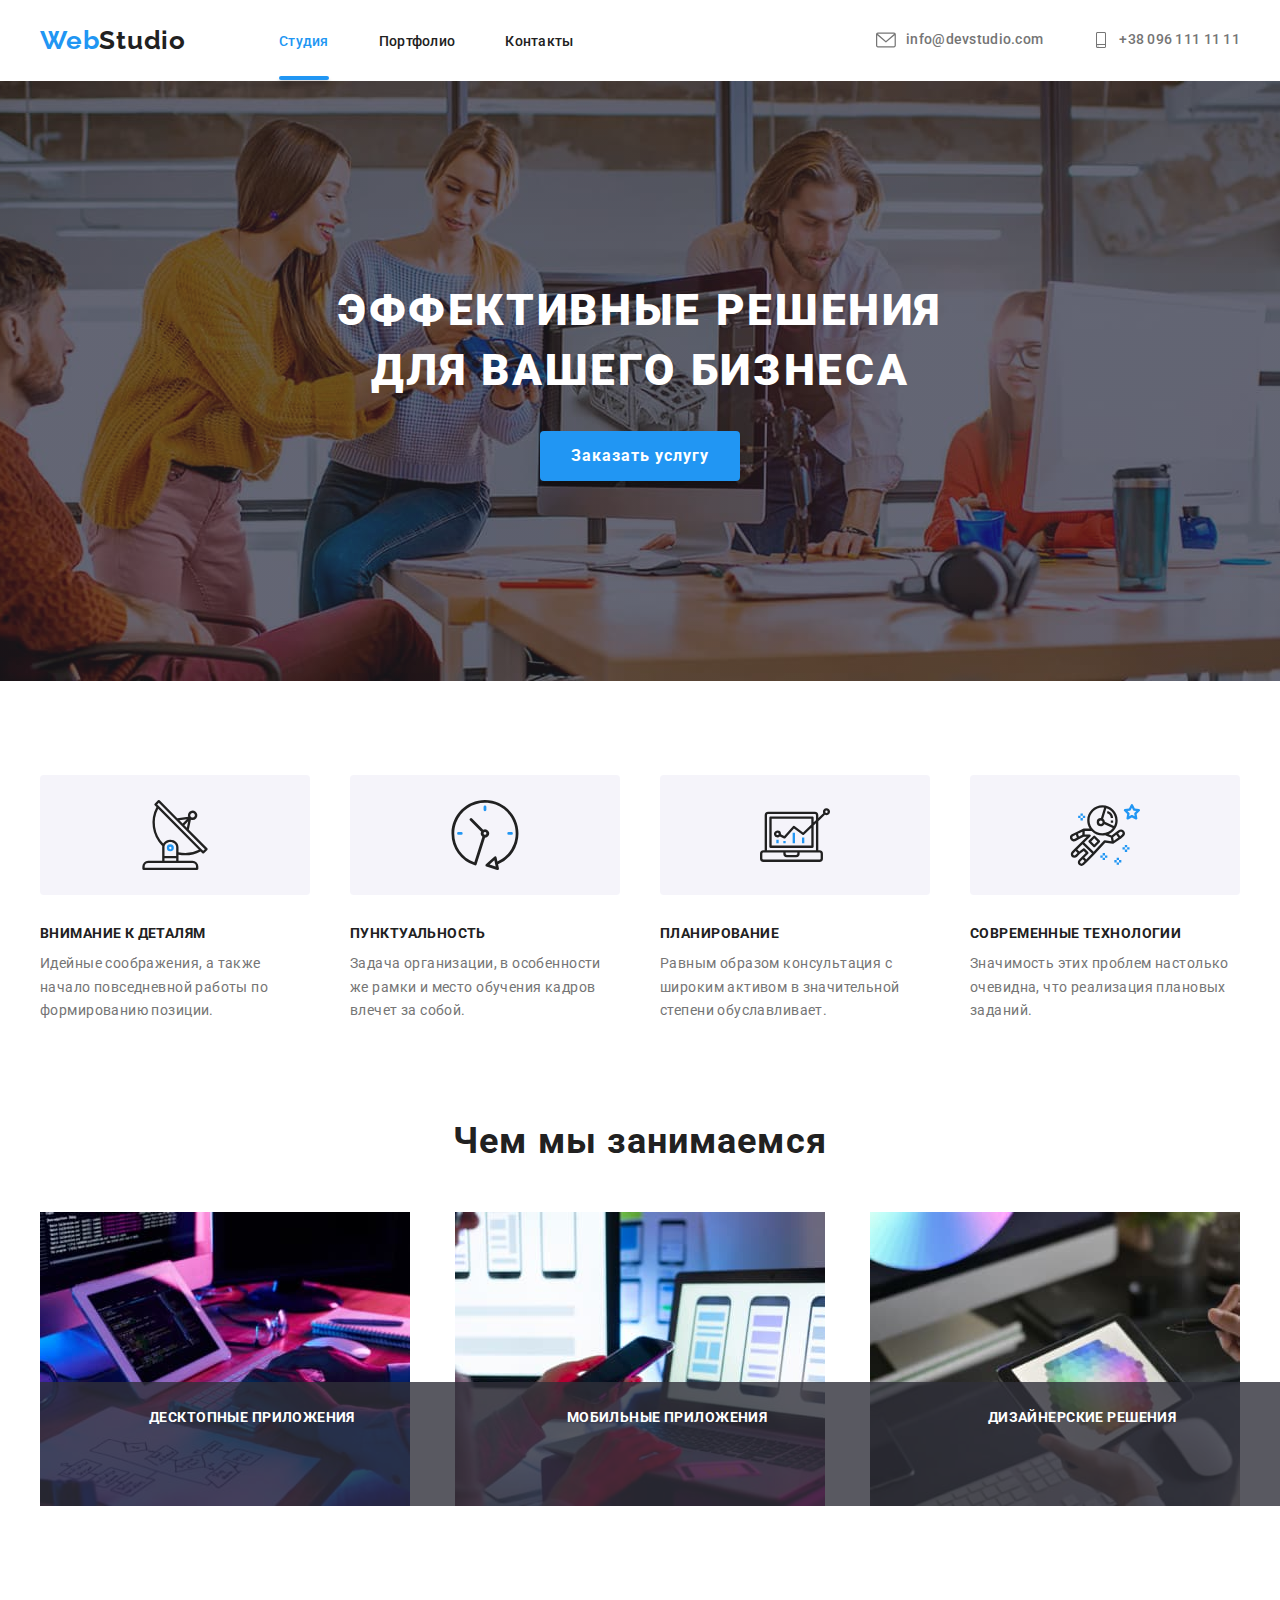
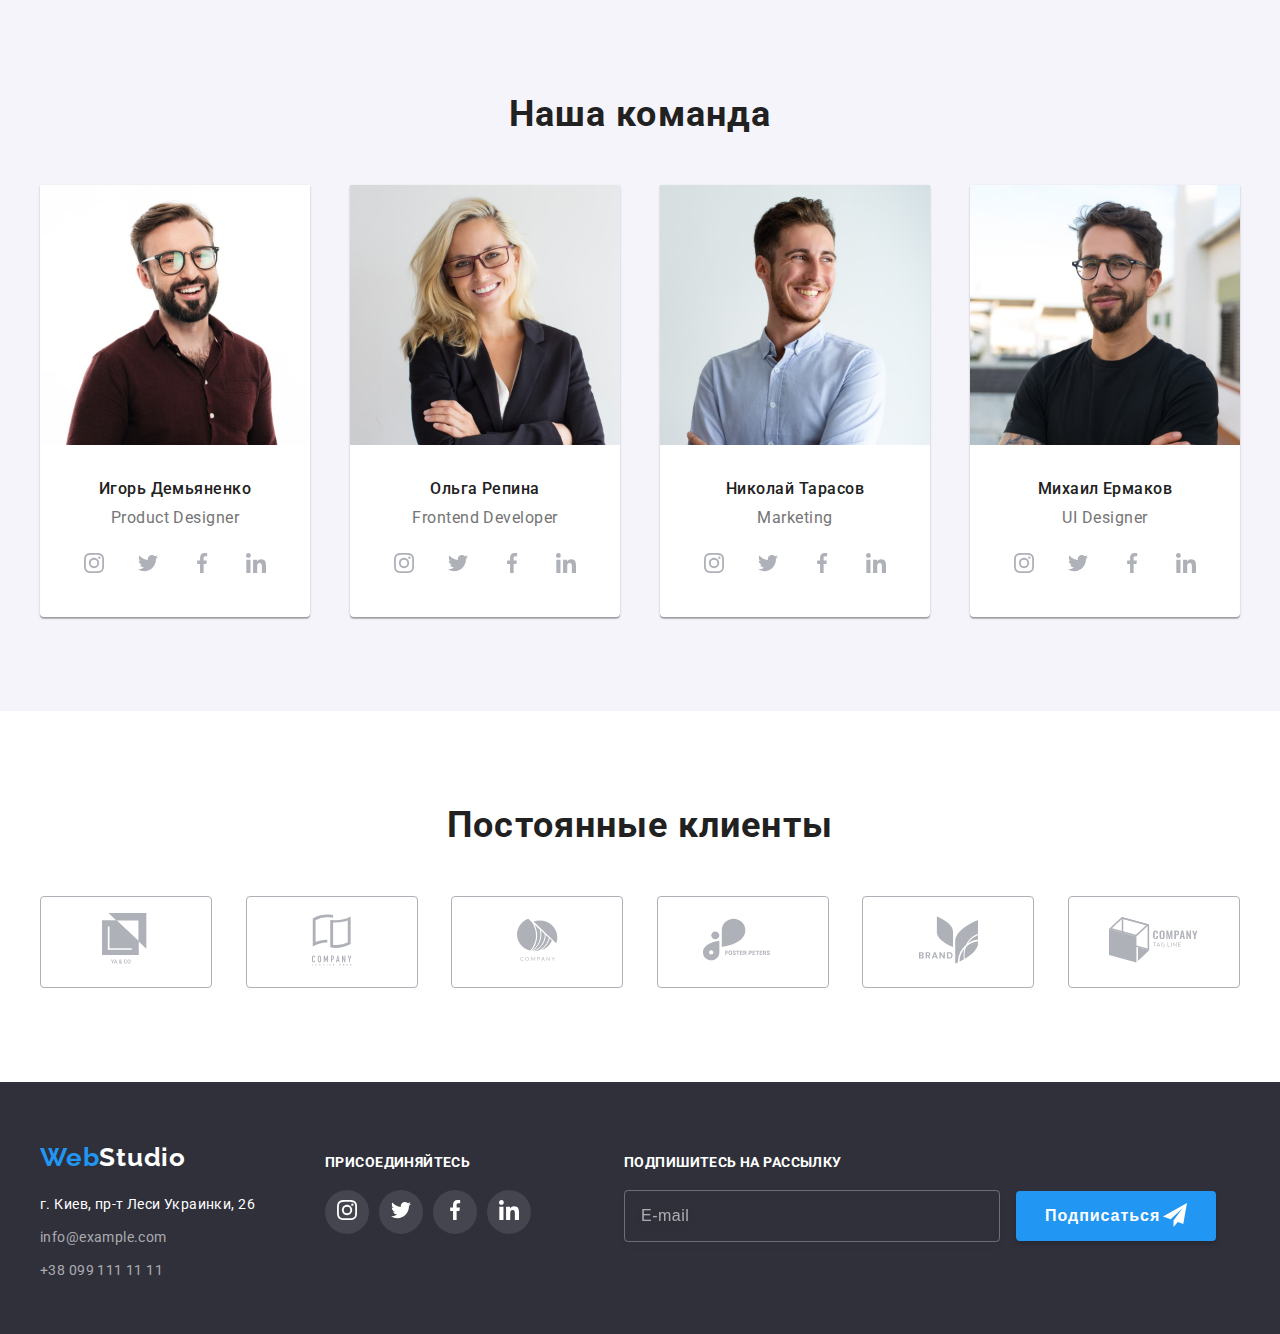
<file: index.html>
<!DOCTYPE html>
<html lang="ru">
<head>
    <meta charset="UTF-8">
    <meta name="viewport" content="width=device-width, initial-scale=1.0">
    <title>WebStudio</title>
    <link rel="stylesheet" href="https://cdnjs.cloudflare.com/ajax/libs/modern-normalize/1.0.0/modern-normalize.min.css"
        integrity="sha512-ISS7cAi1PEhQ8jnbJpJZMd29NlhNj4AWYyLOSp2CE/CsHxTCu+r+t0D2yoJudVrd0/8fTVPUVDzY5Tvli75u/g=="
        crossorigin="anonymous" />
    <link rel="preconnect" href="https://fonts.gstatic.com">
    <link href="https://fonts.googleapis.com/css2?family=Raleway:wght@700&family=Roboto:wght@400;500;700;900&display=swap"
        rel="stylesheet">
    <link rel="stylesheet" href="https://cdnjs.cloudflare.com/ajax/libs/animate.css/4.1.1/animate.min.css" />
    <link rel="stylesheet" href="./css/styles.css">
</head>
<body>
    <header class="header">
        <div class="container">
            <nav class="menu">
                <a href="./index.html" class="logo" aria-label="Логотип">  <span class="accent">Web</span><span>Studio</span>
                </a>
                <ul class="list-no-style">
                    <li><a class="link active" href="./index.html">Студия</a></li>
                    <li><a class="link" href="./portfolio.html">Портфолио</a></li>
                    <li><a class="link" href="#">Контакты</a></li>
                </ul>
            </nav>
            <ul class="list-no-style contacts">
                <li>
                    <address class="address"><a class="link" href="mailto:info@devstudio.com">
                        <svg class="header-icon" width="20px" height="16px">
                            <use href="./images/sprite.svg#envelope"></use>
                        </svg>
                        info@devstudio.com</a>
                    </address>
                </li>
                <li>
                    <address class="address"><a class="link" href="tel:+380961111111">
                        <svg class="header-icon" width="16px" height="16px">
                            <use href="./images/sprite.svg#smartphone"></use>
                        </svg>
                        +38 096 111 11 11</a>
                    </address>
                </li>
            </ul>
        </div>
    </header>
    <main>
        <!-- tagline -->
        <section class="tagline">
            <div class="container">
                <h1>Эффективные решения <br> для вашего бизнеса</h1>
                <button type="button" class="order-service-btn" data-modal-open  >Заказать услугу</button>
            </div>
        </section>
        <!-- h2 features -->
        <section class="features section">
            <div class="container">
                <ul class="list-no-style">
                    <li>
                        <h3>Внимание к деталям</h3>
                        <p>Идейные соображения, а также начало повседневной работы по формированию позиции.</p>
                    </li>
                    <li>
                        <h3>Пунктуальность</h3>
                        <p>Задача организации, в особенности же рамки и место обучения кадров влечет за собой.</p>
                    </li>
                    <li>
                        <h3>Планирование</h3>
                        <p>Равным образом консультация с широким активом в значительной степени обуславливает.</p>
                    </li>
                    <li>
                        <h3>Современные технологии</h3>
                        <p>Значимость этих проблем настолько очевидна, что реализация плановых заданий.</p>
                    </li>
                </ul>
            </div>
        </section>
        <!-- occupation -->
        <section class="occupation section">
            <div class="container">
                <h2>Чем мы занимаемся</h2>
                <ul class="list-no-style business-list">
                    <li class="business-item">
                        <div class="business-thumb">
                            <img src="./images/doing-img1.jpg" alt="Печать на клавиатуре" width="370" height="294">
                            <div class="business-label">
                                <h3>Десктопные приложения</h3>
                            </div>
                        </div>
                    </li>
                    <li class="business-item">
                        <div class="business-thumb">
                            <img src="./images/doing-img2.jpg" alt="Смартфон подключают к ноутбуку" width="370">
                            <div class="business-label">
                                <h3>Мобильные приложения</h3>
                            </div>
                        </div>
                    </li>
                    <li class="business-item">
                        <div class="business-thumb">
                            <img src="./images/doing-img3.jpg" alt="Палитра выбора цветов на экране планшета" width="370">
                            <div class="business-label">
                                <h3>Дизайнерские решения</h3>
                            </div>
                        </div>
                    </li>
                </ul>
            </div>
        </section>
        <!-- team -->
        <section class="team section">
            <div class="container">
                <h2>Наша команда</h2>
                <ul class="list-no-style card">
                    <li>
                        <img src="./images/team-img-1.jpg" alt="Игорь Демьяненко" width="270">
                        <p class="name">Игорь Демьяненко</p>
                        <p class="position">Product Designer</p>
                        <ul class="list-no-style social-items">
                            <li><a class="social-link" href="#">
                                <svg class="social-icon" width="20px" height="20px">
                                    <use href="./images/sprite.svg#instagram"></use>
                                </svg>
                            </a>
                            </li>
                            <li><a class="social-link" href="#">
                                <svg class="social-icon" width="20px" height="20px">
                                    <use href="./images/sprite.svg#twitter"></use>
                                </svg>
                            </a>
                            </li>
                            <li><a class="social-link" href="#">
                                <svg class="social-icon" width="20px" height="20px">
                                    <use href="./images/sprite.svg#facebook"></use>
                                </svg>
                            </a>
                            </li>
                            <li><a class="social-link" href="#">
                                <svg class="social-icon" width="20px" height="20px">
                                    <use href="./images/sprite.svg#linkedin"></use>
                                </svg>
                            </a>
                            </li>
                        </ul>
                    </li>
                    <li>
                        <img src="./images/team-img-2.jpg" alt="Ольга Репина" width="270">
                        <p class="name">Ольга Репина</p>
                        <p class="position">Frontend Developer</p>
                        <ul class="list-no-style social-items">
                            <li><a class="social-link" href="#">
                                    <svg class="social-icon" width="20px" height="20px">
                                        <use href="./images/sprite.svg#instagram"></use>
                                    </svg>
                                </a>
                            </li>
                            <li><a class="social-link" href="#">
                                    <svg class="social-icon" width="20px" height="20px">
                                        <use href="./images/sprite.svg#twitter"></use>
                                    </svg>
                                </a>
                            </li>
                            <li><a class="social-link" href="#">
                                    <svg class="social-icon" width="20px" height="20px">
                                        <use href="./images/sprite.svg#facebook"></use>
                                    </svg>
                                </a>
                            </li>
                            <li><a class="social-link" href="#">
                                    <svg class="social-icon" width="20px" height="20px">
                                        <use href="./images/sprite.svg#linkedin"></use>
                                    </svg>
                                </a>
                            </li>
                        </ul>
                    </li>
                    <li>
                        <img src="./images/team-img-3.jpg" alt="Николай Тарасов" width="270">
                        <p class="name">Николай Тарасов</p>
                        <p class="position">Marketing</p>
                        <ul class="list-no-style social-items">
                            <li><a class="social-link" href="#">
                                    <svg class="social-icon" width="20px" height="20px">
                                        <use href="./images/sprite.svg#instagram"></use>
                                    </svg>
                                </a>
                            </li>
                            <li><a class="social-link" href="#">
                                    <svg class="social-icon" width="20px" height="20px">
                                        <use href="./images/sprite.svg#twitter"></use>
                                    </svg>
                                </a>
                            </li>
                            <li><a class="social-link" href="#">
                                    <svg class="social-icon" width="20px" height="20px">
                                        <use href="./images/sprite.svg#facebook"></use>
                                    </svg>
                                </a>
                            </li>
                            <li><a class="social-link" href="#">
                                    <svg class="social-icon" width="20px" height="20px">
                                        <use href="./images/sprite.svg#linkedin"></use>
                                    </svg>
                                </a>
                            </li>
                        </ul>
                    </li>
                    <li>
                        <img src="./images/team-img-4.jpg" alt="Михаил Ермаков" width="270">
                        <p class="name">Михаил Ермаков</p>
                        <p class="position">UI Designer</p>
                        <ul class="list-no-style social-items">
                            <li><a class="social-link" href="#">
                                    <svg class="social-icon" width="20px" height="20px">
                                        <use href="./images/sprite.svg#instagram"></use>
                                    </svg>
                                </a>
                            </li>
                            <li><a class="social-link" href="#">
                                    <svg class="social-icon" width="20px" height="20px">
                                        <use href="./images/sprite.svg#twitter"></use>
                                    </svg>
                                </a>
                            </li>
                            <li><a class="social-link" href="#">
                                    <svg class="social-icon" width="20px" height="20px">
                                        <use href="./images/sprite.svg#facebook"></use>
                                    </svg>
                                </a>
                            </li>
                            <li><a class="social-link" href="#">
                                    <svg class="social-icon" width="20px" height="20px">
                                        <use href="./images/sprite.svg#linkedin"></use>
                                    </svg>
                                </a>
                            </li>
                        </ul>
                    </li>
                </ul>
            </div>
        </section>
        <!-- clients -->
        <section class="clients section">
            <div class="container">
                <h2>Постоянные клиенты</h2>
                <ul class="list-no-style clients-item">
                    <li><a class="client-link" href="#">
                        <svg width="49px">
                            <use href="./images/sprite.svg#logo-1"></use>
                        </svg>

                        </a>
                    </li>
                    <li><a class="client-link" href="#">
                            <svg width="40px">
                                <use href="./images/sprite.svg#logo-2"></use>
                            </svg>
                    
                        </a>
                    </li>
                    <li><a class="client-link" href="#">
                            <svg width="41px">
                                <use href="./images/sprite.svg#logo-3"></use>
                            </svg>
                    
                        </a>
                    </li>
                    <li><a class="client-link" href="#">
                            <svg width="80px">
                                <use href="./images/sprite.svg#logo-4"></use>
                            </svg>
                    
                        </a>
                    </li>
                    <li><a class="client-link" href="#">
                            <svg width="59px">
                                <use href="./images/sprite.svg#logo-5"></use>
                            </svg>
                    
                        </a>
                    </li>
                    <li><a class="client-link" href="#">
                            <svg width="89px">
                                <use href="./images/sprite.svg#logo-6"></use>
                            </svg>
                    
                        </a>
                    </li>
                </ul>
            </div>

        </section>

    </main>
    <footer class="footer">
        <div class="container">
            <div class="left-part">
                <a href="./index.html" class="logo"><span class="accent">Web</span><span>Studio</span> </a>
                <ul class="list-no-style">
                    <li>
                        <address class="address city">г. Киев, пр-т Леси Украинки, 26</address>
                    </li>
                    <li>
                        <address class="address"> <a class="link" href="mailto:info@example.com">info@example.com</a>
                        </address>
                    </li>
                    <li>
                        <address class="address"> <a class="link" href="tel:+380991111111">+38 099 111 11 11</a></address>
                    </li>
                </ul>
            </div>
            <div class="right-part">
                <h3>присоединяйтесь</h3>
                <ul class="list-no-style">
                    <li><a class="social-link" href="#">
                            <svg class="social-icon" width="20px" height="20px">
                                <use href="./images/sprite.svg#instagram"></use>
                            </svg>
                        </a>
                    </li>
                    <li><a class="social-link" href="#">
                            <svg class="social-icon" width="20px" height="20px">
                                <use href="./images/sprite.svg#twitter"></use>
                            </svg>
                        </a>
                    </li>
                    <li><a class="social-link" href="#">
                            <svg class="social-icon" width="20px" height="20px">
                                <use href="./images/sprite.svg#facebook"></use>
                            </svg>
                        </a>
                    </li>
                    <li><a class="social-link" href="#">
                            <svg class="social-icon" width="20px" height="20px">
                                <use href="./images/sprite.svg#linkedin"></use>
                            </svg>
                        </a>
                    </li>
                </ul>
            </div>
            
            <div class="form-container">
                <form class="subscribe-form">
                    <h3>Подпишитесь на рассылку</h3>
                    <label for="email"></label>
                    <input class="subscribe-form-input" type="text" name="email" id="email" placeholder="E-mail" autocomplete="off">
                    <button type="submit" class="email-send-btn">Подписаться</button>
                </form>
            </div>
        </div>
        

    </footer>
<div class="backdrop is-hidden" data-modal>
    <div class="modal">
        <button type="button" class="modal-close-btn" data-modal-close>
            <!-- <svg class="social-icon" width="20px" height="20px">
                <use href="./images/svg/close.svg"></use>
            </svg> -->
            <img src="./images/svg/close.svg" alt="Иконка Close" width="30px" height="30px">
        </button>
        <form class="modal-form">
            <h3>Оставьте свои данные, мы вам перезвоним</h3>
            <div class="modal-form-input">
                <label for="name" class="modal-form-label">Имя</label>
                <input type="text" id="name" name="user-name">
            </div>
            <div class="modal-form-input">
                <label for="tel" class="modal-form-label">Телефон</label>
                <input type="tel" id="tel" name="user-phonenumber">
            </div>
            <div class="modal-form-input">
                <label for="mail" class="modal-form-label">Почта</label>
                <input type="email" id="mail" name="user-mail">
            </div>
            <div class="modal-form-input">
                <label for="comment" class="modal-form-label">Комментарий</label>
                <textarea name="user-comment" id="comment" cols="30" rows="10" placeholder="Введите текст"></textarea>
            </div>
            <button type="submit" class="submit-button">Отправить</button>
        </form>
    </div>
</div>
<script src="./modal.js"></script>
</body>
</html>
</file>
<file: css/styles.css>
:root {
  --main-font: "Roboto", sans-serif;
  --second-font: "Raleway";
  --main-color: #757575;
  --accent-color: #2196f3;
  --secondary-color: #212121;
  --third-color: #ffffff;
  --background-color: #ffffff;
  --second-background-color: #2f303a;
  --third-background-color: #f5f4fa;
  --timing-function: cubic-bezier(0.4, 0, 0.2, 1);
  --animation-time: 250ms;
}

/* ==== COMPONENTS ====*/
* {
  margin: 0;
  padding: 0;
}

body {
  font-family: var(--main-font);
  font-style: normal;
  font-weight: 400;
  color: var(--main-color);
  background-color: var(--background-color);
}

.list-no-style {
  list-style: none;
  margin: 0;
  padding: 0;
}

.address {
  font-style: normal;
}

a {
  text-decoration: none;
}

h2 {
  font-size: 36px;
  line-height: 1.14;
  letter-spacing: 0.03em;
  color: var(--secondary-color);
  margin-bottom: 50px;
}

h3 {
  font-weight: bold;
  font-size: 14px;
  line-height: 1.19;
  letter-spacing: 0.03em;
  text-transform: uppercase;
}

.container {
  width: 1200px;
  padding: 0 15px;
  margin: 0 auto;
}

.section {
  padding: 94px 0;
}

.backdrop {
  background-color: rgba(0, 0, 0, 0.2);
  position: fixed;
  top: 0;
  left: 0;
  width: 100%;
  height: 100%;
  opacity: 1;
  transition: opacity var(--animation-time) var(--timing-function);
}

.backdrop.is-hidden {
  opacity: 0;
  pointer-events: none;
  visibility: hidden;
}

.backdrop .modal {
  width: 528px;
  height: 581px;
  background: #ffffff;
  box-shadow: 0px 1px 3px rgba(0, 0, 0, 0.12), 0px 1px 1px rgba(0, 0, 0, 0.14),
    0px 2px 1px rgba(0, 0, 0, 0.2);
  border-radius: 4px;
  position: absolute;
  left: 50%;
  top: 50%;
  transform: translate(-50%, -50%);
  animation-duration: 1000ms;
}
.backdrop .modal .modal-close-btn {
  border: none;
  background-color: transparent;
  position: absolute;
  right: 8px;
  top: 8px;
}
/* ==== /COMPONENTS ====*/

/* ==== HEADER ==== */
.header .container {
  display: flex;
  align-items: center;
}

.header {
  padding: 25px 0;
  /* background-color: pink; */
  /* border: 1px solid #ececec; */
}

.header .menu {
  display: flex;
}

.header ul {
  display: flex;
  align-items: center;
}

.header .contacts .link {
  color: var(--main-color);
}

.header .link,
.header .link:visited {
  font-weight: 500;
  font-size: 14px;
  line-height: 1.14;
  letter-spacing: 0.02em;
  color: var(--secondary-color);
  position: relative;
  transition: color var(--animation-time) var(--timing-function);
}

.header .link:hover,
.header .link:active,
.header .link:focus {
  color: var(--accent-color);
}

.logo {
  font-family: var(--second-font);
  font-style: normal;
  font-weight: bold;
  font-size: 26px;
  line-height: 1.19;
  letter-spacing: 0.03em;
  color: var(--secondary-color);
  margin-right: 93px;
}

.logo .accent {
  color: var(--accent-color);
}

.contacts {
  margin-left: auto;
}

.contacts li:not(:first-child) {
  margin-left: 50px;
}

.menu ul li:not(:last-child) {
  margin-right: 50px;
}

.address .link {
  display: flex;
  align-items: center;
}

.header-icon {
  margin-right: 10px;
  --color3: currentColor;
}

.menu .link.active {
  color: var(--accent-color);
}

.menu .link.active::after {
  content: "";
  position: absolute;
  left: 0;
  bottom: -31px;
  display: block;
  width: 100%;
  height: 4px;
  background-color: var(--accent-color);
  box-shadow: 0px 4px 4px rgba(0, 0, 0, 0.25);
  border-radius: 2px;
}
/* ==== /HEADER ==== */

/* ==== TAGLINE ==== */
.tagline {
  height: 600px;
  background-color: var(--second-background-color);
  background-image: linear-gradient(
      rgba(47, 48, 58, 0.4),
      rgba(47, 48, 58, 0.4)
    ),
    url("../images/bg-top.jpg");
  background-repeat: no-repeat;
  background-position: center;
}

.tagline .container {
  display: flex;
  flex-direction: column;
  align-items: center;
}

.tagline h1 {
  font-weight: 900;
  font-size: 44px;
  line-height: 1.36;
  letter-spacing: 0.06em;
  text-transform: uppercase;
  color: var(--third-color);
  text-align: center;
  padding-top: 200px;
  margin-bottom: 30px;
}

.order-service-btn {
  font-family: var(--main-font);
  font-style: normal;
  font-weight: bold;
  font-size: 16px;
  line-height: 1.87;
  letter-spacing: 0.06em;
  color: var(--third-color);
  padding: 10px 29px;

  width: 200px;
  min-height: 50px;
  background: var(--accent-color);
  box-shadow: 0px 4px 4px rgba(0, 0, 0, 0.15);
  border-radius: 4px;
  border-style: none;
  cursor: pointer;
}
/* ==== /TAGLINE ==== */

/* ==== FEATURES ==== */
.features {
  padding-bottom: 0;
}

.features h3 {
  color: var(--secondary-color);
  margin-bottom: 10px;
}

.features p {
  font-size: 14px;
  line-height: 1.71;
  letter-spacing: 0.03em;
  width: 270px;
  min-height: 75px;
}

.features ul {
  display: flex;
  justify-content: space-between;
}

.features li::before {
  content: "";
  display: block;
  width: 270px;
  height: 120px;
  margin-bottom: 30px;
  background: var(--third-background-color);
  border-radius: 4px;
}

.features li:nth-child(1)::before {
  background-image: url("../images/svg/antenna.svg");
  background-repeat: no-repeat;
  background-position: center;
}

.features li:nth-child(2)::before {
  background-image: url("../images/svg/clock.svg");
  background-repeat: no-repeat;
  background-position: center;
}

.features li:nth-child(3)::before {
  background-image: url("../images/svg/diagram.svg");
  background-repeat: no-repeat;
  background-position: center;
}

.features li:nth-child(4)::before {
  background-image: url("../images/svg/astronaut.svg");
  background-repeat: no-repeat;
  background-position: center;
}

/* ==== /FEATURES ==== */
/* ==== OCCUPATION ==== */
.occupation .business-list {
  display: flex;
  justify-content: space-between;
}
.business-thumb {
  position: relative;
  height: 294px;
}

.occupation h2 {
  text-align: center;
}

.occupation .business-label {
  position: absolute;
  bottom: 0;
  width: 100%;
  height: 70px;
  padding: 27px;
  text-align: center;
  background: rgba(47, 48, 58, 0.8);
}

.occupation h3 {
  color: var(--third-color);
}

/* ==== /OCCUPATION ==== */
/* ==== TEAM ==== */
.team {
  /* height: 648px; */
  background: var(--third-background-color);
}

.team ul {
  display: flex;
  justify-content: space-between;
}

.team .card > li {
  width: 270px;
  /* height: 368px; */
  background: var(--background-color);
  box-shadow: 0px 1px 3px rgba(0, 0, 0, 0.12), 0px 1px 1px rgba(0, 0, 0, 0.14),
    0px 2px 1px rgba(0, 0, 0, 0.2);
  border-radius: 0px 0px 4px 4px;
}

.name {
  font-weight: 500;
  font-size: 16px;
  line-height: 1.19;
  letter-spacing: 0.03em;
  color: var(--secondary-color);
  text-align: center;
  margin-top: 30px;
}

.team .position {
  font-size: 16px;
  line-height: 1.19;
  letter-spacing: 0.03em;
  text-align: center;
  margin-top: 10px;
  margin-bottom: 16px;
}

.team h2 {
  text-align: center;
}

.team .social-items {
  margin-left: 32px;
  margin-right: 32px;
  margin-bottom: 30px;
}

.social-items li {
  display: flex;
  justify-content: center;
  align-items: center;
  width: 44px;
  height: 44px;
  border-radius: 50%;
  margin-right: 10px;
  transition: all var(--animation-time) var(--timing-function);
}

.social-items li:last-child {
  margin-right: 0px;
}

.social-items li:hover,
.social-items li:focus {
  --color1: var(--third-color);
  background-color: var(--accent-color);
}

/* ==== /TEAM ==== */

/* ==== CLIENTS ==== */

.clients h2 {
  text-align: center;
}

.clients-item {
  display: flex;
  justify-content: space-between;
}

.clients-item li {
  display: flex;
  align-items: center;
  justify-content: center;
  width: 170px;
  height: 90px;
  border: 1px solid #afb1b8;
  border-radius: 4px;
  transition: all var(--animation-time) var(--timing-function);
}

.clients-item li:hover,
.clients-item li:focus {
  --color1: var(--accent-color);
  border: 1px solid var(--accent-color);
}

/* ==== /CLIENTS ==== */

/* ==== FOOTER ==== */
.footer {
  height: 252px;
  background-color: #2f303a;
}
.footer .container {
  padding-top: 60px;
}

.footer .logo {
  color: var(--third-color);
  margin-right: 0;
}

.footer .city {
  font-size: 14px;
  line-height: 1.71;
  letter-spacing: 0.03em;
  color: var(--third-color);
  margin-top: 20px;
}

.footer .link,
.footer .link:visited {
  font-size: 14px;
  line-height: 1.71;
  letter-spacing: 0.03em;
  color: rgba(255, 255, 255, 0.6);
  transition: color var(--animation-time) var(--timing-function);
}

.footer .link:hover,
.footer .link:focus,
.footer .link:active {
  color: var(--accent-color);
}

.footer .left-part li:not(:last-child) {
  margin-bottom: 9px;
}

.footer .right-part h3 {
  color: var(--third-color);
  margin-bottom: 20px;
}

.footer .container {
  display: flex;
}

.footer .right-part {
  margin-left: 70px;
  margin-top: 12px;
}

.footer .right-part ul {
  display: flex;
}

.footer .right-part li {
  display: flex;
  justify-content: center;
  align-items: center;
  width: 44px;
  height: 44px;
  border-radius: 50%;
  background-color: rgba(255, 255, 255, 0.1);
  transition: background-color var(--animation-time) var(--timing-function);
}

.footer .right-part li:not(:last-child) {
  margin-right: 10px;
}

.footer .right-part li:hover,
.footer .right-part li:focus {
  background-color: var(--accent-color);
}

.footer .social-icon {
  --color1: var(--third-color);
}

.footer .form-container {
  margin-left: 93px;
  margin-top: 12px;
}

.subscribe-form h3 {
  color: var(--third-color);
  margin-bottom: 20px;
}

.subscribe-form input {
  width: 358px;
  height: 50px;
  outline-style: none;
  border: 1px solid rgba(255, 255, 255, 0.3);
  filter: drop-shadow(0px 4px 4px rgba(0, 0, 0, 0.15));
  border-radius: 4px;
  background-color: transparent;
  padding-left: 16px;
  color: var(--third-color);
  transition: border-color var(--animation-time) var(--timing-function);
}

.subscribe-form input:focus {
  border-color: var(--accent-color);
}

.subscribe-form input::placeholder {
  font-size: 16px;
  line-height: 1.25;
  letter-spacing: 0.03em;
  color: rgba(255, 255, 255, 0.6);
}

.subscribe-form .email-send-btn {
  position: relative;
  font-weight: bold;
  font-size: 16px;
  line-height: 1.87;
  letter-spacing: 0.06em;
  color: var(--third-color);
  width: 200px;
  height: 50px;
  background: var(--accent-color);
  box-shadow: 0px 4px 4px rgba(0, 0, 0, 0.15);
  border-radius: 4px;
  margin-left: 12px;
  padding: 10px 62px 10px 29px;
  border-style: none;
  cursor: pointer;
}

.email-send-btn::after {
  content: "";
  display: inline-block;
  position: absolute;
  top: 0;
  right: 29px;
  transform: translateY(50%);
  width: 24px;
  height: 24px;
  background-image: url(../images/icon-send.svg);
  /* margin-left: 10px; */
}

/* ==== /FOOTER ==== */

/* ==== PORTFOLIO ==== */
.portfolio .buttons {
  display: flex;
  justify-content: center;
}

.portfolio.section {
  border-top: 1px solid #ececec;
}

.filter-btn {
  font-family: var(--main-font);
  font-style: normal;
  font-weight: 500;
  font-size: 16px;
  line-height: 1.62;
  text-align: center;
  letter-spacing: 0.03em;
  color: var(--secondary-color);
  background-color: var(--third-background-color);
  border-radius: 4px;
  border-width: 0;
  margin-bottom: 56px;
  padding: 6px 22px;
  transition: all var(--animation-time) var(--timing-function);
}

.buttons li:not(:last-child) {
  margin-right: 8px;
}

.filter-btn:hover,
.filter-btn:active,
.filter-btn:focus {
  color: var(--third-color);
  background-color: var(--accent-color);
}

.portfolio .content {
  display: flex;
  flex-wrap: wrap;
  justify-content: center;
}

.content .project-item {
  width: 370px;
  /* height: 404px; */
  background: var(--background-color);
  border: 1px solid #eeeeee;
  box-sizing: border-box;
}

.content .project-item:hover,
.content .project-item:focus {
  background: var(--background-color);
  border: 1px solid #eeeeee;
  box-shadow: 0px 1px 1px rgba(0, 0, 0, 0.12), 0px 4px 4px rgba(0, 0, 0, 0.06),
    1px 4px 6px rgba(0, 0, 0, 0.16);
  cursor: pointer;
}

.content .project-item:not(:nth-child(3n)) {
  margin-right: 30px;
}

.content .project-item:nth-child(-n + 6) {
  margin-bottom: 30px;
}

.portfolio h4 {
  font-weight: bold;
  font-size: 18px;
  line-height: 2;
  letter-spacing: 0.06em;
  color: var(--secondary-color);
  margin-left: 24px;
  margin-top: 20px;
}

.portfolio p {
  font-weight: normal;
  font-size: 16px;
  line-height: 1.87;
  letter-spacing: 0.03em;
  margin-left: 24px;
  margin-top: 4px;
  margin-bottom: 20px;
}

/* .content img {
  margin-bottom: 20px;
} */

.content .project-thumb {
  position: relative;
  overflow: hidden;
  height: 297px;
}

.content .project-thumb .overlay {
  position: absolute;
  content: "";
  display: flex;
  align-items: center;
  justify-content: center;
  width: 100%;
  height: 100%;
  top: 0;
  left: 0;
  background-color: rgba(33, 150, 243, 0.9);
  transform: translateY(100%);
  transition: transform var(--animation-time) var(--timing-function);
}

.overlay p {
  color: var(--third-color);
  font-size: 18px;
  line-height: 1.56;
  letter-spacing: 0.03em;
  margin: 63px 24px;
}

.content .project-item:hover .overlay {
  transform: translateY(0);
}

/* ==== /PORTFOLIO ==== */
</file>
